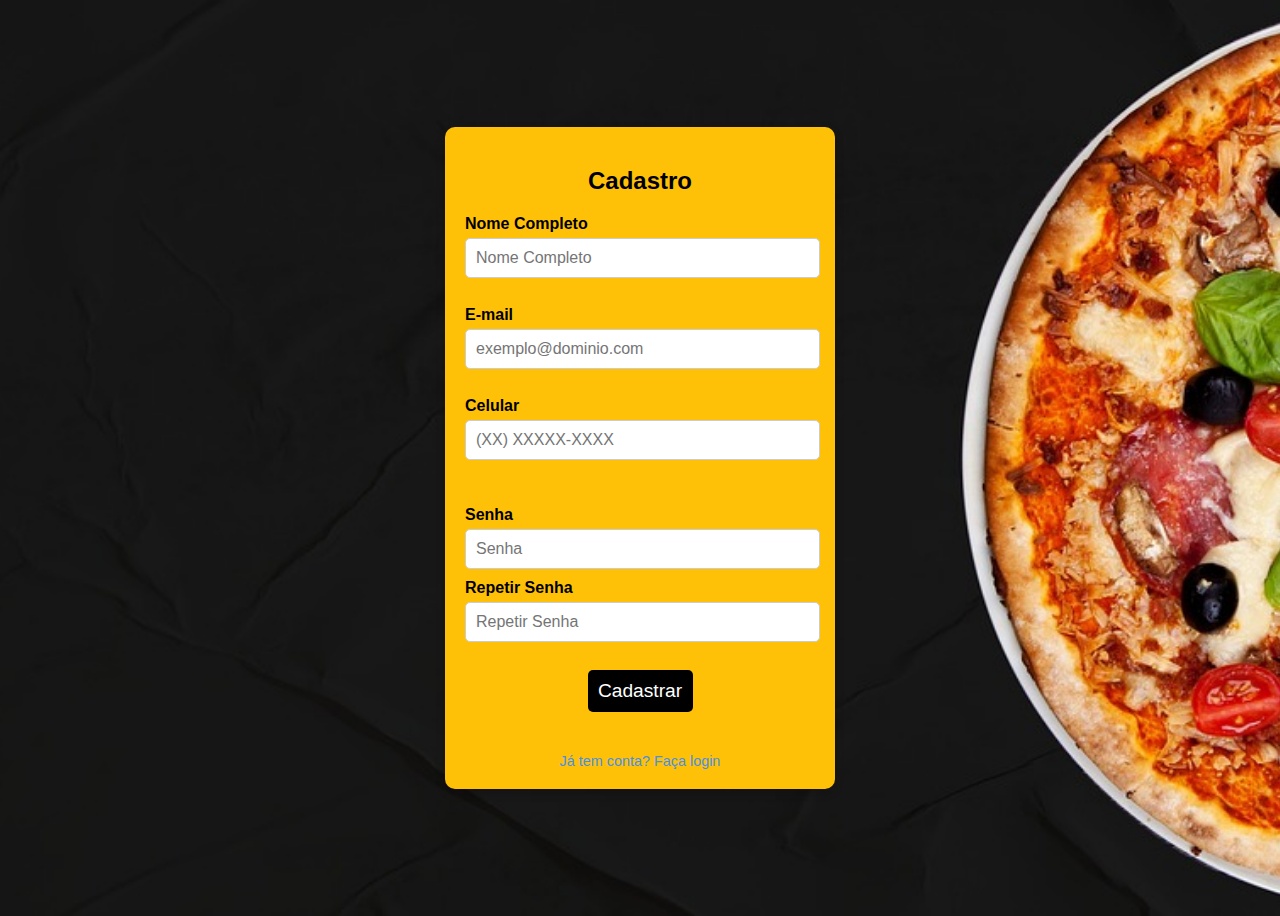
<file: cadastro.html>
<!DOCTYPE html>
<html lang="pt-BR">
<head>
    <meta charset="UTF-8">
    <meta name="viewport" content="width=device-width, initial-scale=1.0">
    <title>Cadastro</title>
    <link rel="stylesheet" href="styles.css">
</head>
<body style="background-image: url('img/fundo-login.jpg'); background-size: cover; background-position: center center; background-repeat: no-repeat;">

    <div class="form-container-wrapper">
        <div class="form-container">
            <h2>Cadastro</h2>
            <form id="registration-form">
                <div class="input-group">
                    <label for="name">Nome Completo</label>
                    <input type="text" id="name" name="name" required minlength="15" placeholder="Nome Completo">
                    <small id="name-error" class="error-message">O nome deve ter no mínimo 15 caracteres.</small>
                </div>

                <div class="input-group">
                    <label for="email">E-mail</label>
                    <input type="email" id="email" name="email" required placeholder="exemplo@dominio.com">
                    <small id="email-error" class="error-message">Por favor, insira um e-mail válido.</small>
                </div>

                <div class="input-group">
                    <label for="phone">Celular</label>
                    <input type="text" id="phone" name="phone" placeholder="(XX) XXXXX-XXXX" required>
                    <span id="phone-error" style="visibility: hidden; color: red;">Número de celular inválido. O formato correto é (XX) XXXXX-XXXX.</span>
                </div>

                <div class="input-group">
                    <label for="password">Senha</label>
                    <input type="password" id="password" name="password" required minlength="6" placeholder="Senha">
                </div>

                <div class="input-group">
                    <label for="confirm-password">Repetir Senha</label>
                    <input type="password" id="confirm-password" name="confirm-password" required minlength="6" placeholder="Repetir Senha">
                    <small id="password-error" class="error-message">As senhas não coincidem.</small>
                </div>

                <button type="submit" class="btn-login">Cadastrar</button>

                <!-- Mensagem de erro geral -->
                <p class="error-message" id="form-error">Erro no cadastro, verifique os campos.</p>

                <!-- Links -->
                <div class="login-options">
                    <a href="login.html" class="login-link">Já tem conta? Faça login</a>
                </div>
            </form>
        </div>
    </div>

    <script src="script.js"></script>
</body>
</html>
</file>
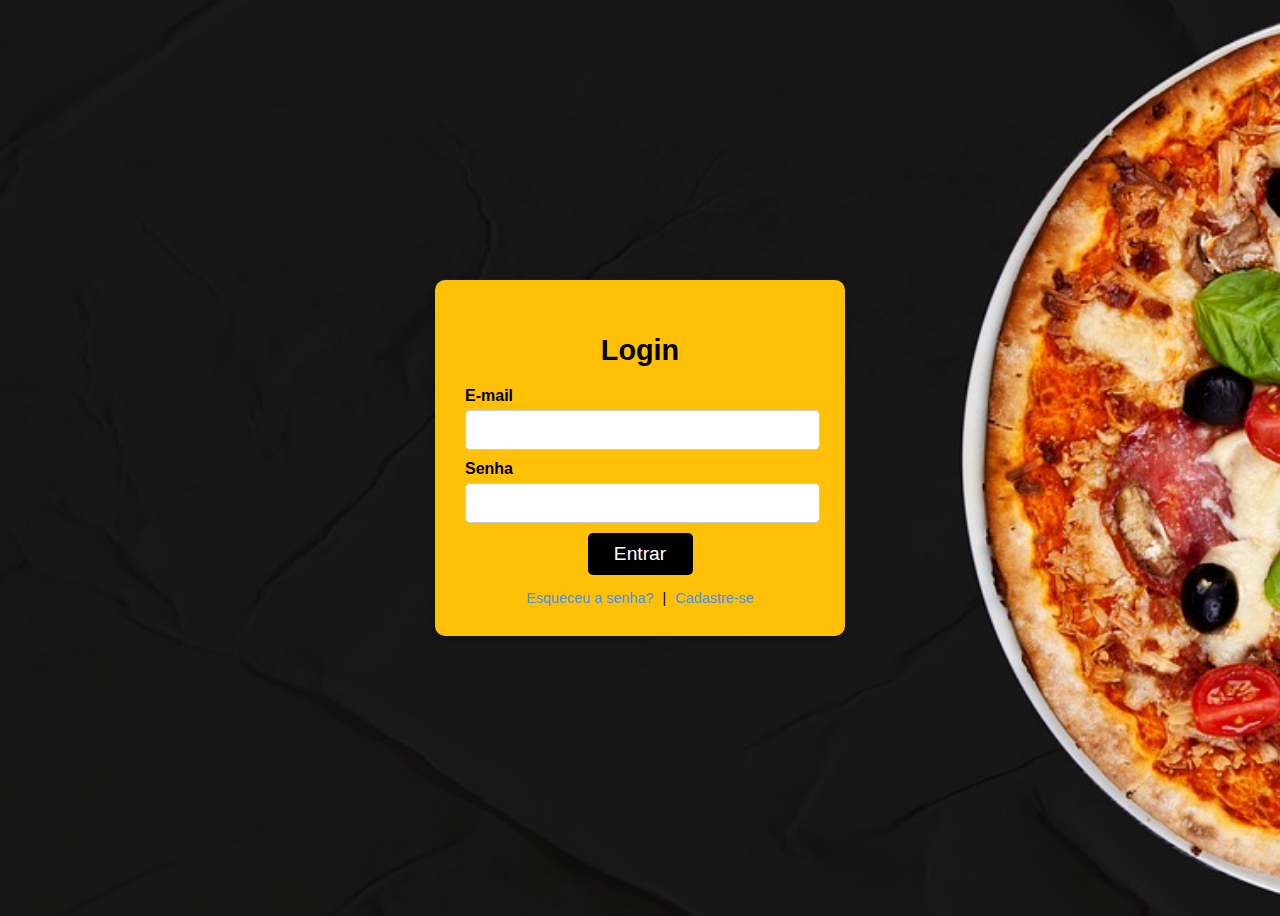
<file: login.html>
<!DOCTYPE html>
<html lang="pt-BR">
<head>
    <meta charset="UTF-8">
    <meta name="viewport" content="width=device-width, initial-scale=1.0">
    <title>Login</title>
    <link rel="stylesheet" href="styles.css">
</head>
<body style="background-image: url('img/fundo-login.jpg'); background-size: cover; background-position: center center; background-repeat: no-repeat;">

    <div class="login-container-wrapper">
        <div class="login-container">
            <h2 id="login">Login</h2>
            <form id="login-form">
                <div class="input-group">
                    <label for="login-email">E-mail</label>
                    <input type="email" id="login-email" name="email" required>
                </div>
                <div class="input-group">
                    <label for="login-password">Senha</label>
                    <input type="password" id="login-password" name="password" required>
                </div>
                <button type="submit" class="btn-login">Entrar</button>

                <!-- Mensagem de erro -->
                <p id="error-message" class="error-message" style="display: none;">Usuário ou senha inválidos</p>

                <!-- Links para "Esqueceu a senha?" e "Cadastre-se" -->
                <div class="login-options">
                    <a href="#" class="forgot-password">Esqueceu a senha?</a>
                    <span>|</span>
                    <a href="cadastro.html" class="signup">Cadastre-se</a>
                </div>
            </form>
        </div>
    </div>

    <script src="script.js"></script>
</body>
</html>
</file>
<file: styles.css>
/*barra de navegação*/

.navbar .nav-link {
    color: #fff; /* Cor branca para o texto */
    transition: color 0.3s ease; /* Animação suave ao passar o mouse */
    font-size: 1.2rem; /* Aumentar o tamanho da fonte */
    letter-spacing: 1px; /* Aumentar o espaçamento entre as letras */
}
.navbar .nav-link.active {
    color: #ffc107; /* Amarelo mostarda para o item ativo */
}
.navbar .nav-link:hover,
.navbar .nav-link:focus {
    color: #ffc107; /* Amarelo mostarda ao passar o mouse ou tocar */
}
.navbar .navbar-brand {
    color: #fff; /* Cor branca para o nome da marca */
    font-size: 1.5rem; /* Aumentar o tamanho da fonte da marca */
    letter-spacing: 1px; /* Aumentar o espaçamento entre as letras da marca */
}
.navbar .navbar-brand:hover {
    color: #ffc107; /* Amarelo mostarda ao passar o mouse na marca */
}
/* Estilo do ícone de usuário com espaçamento */
.navbar .btn-warning {
    margin-left: 20px; /* Aumentar o espaçamento entre o ícone e as opções da navbar */
    background-color: #ffc107; /* Cor de fundo amarela */
    border-color: #ffc107; /* Cor da borda amarela */
    color: #fff; /* Cor do texto branca */
}

/*apresentação pizzaria*/

.first-section {
    position: relative;
    background-image: url('img/fundo-pizza.jpg'); /* Altere o caminho para a sua imagem */
    background-size: cover; /* Ajusta a imagem para cobrir toda a área */
    background-position: center; /* Centraliza a imagem */
    height: 100vh; /* Ocupa 100% da altura da janela */
    color: white; /* Cor do texto */
    display: flex;
    align-items: center; /* Alinha o conteúdo no centro verticalmente */
    justify-content: center; /* Alinha o conteúdo no centro horizontalmente */
    text-align: center; /* Centraliza o texto */
    padding: 0 20px; /* Espaçamento nas laterais para garantir que o conteúdo não encoste nas bordas */
}

/* Adicionando a sombra preta sobre a imagem */
.first-section {
    position: relative;
    background-image: url('img/fundo-pizza.jpg'); /* Altere o caminho para a sua imagem */
    background-size: cover; /* Ajusta a imagem para cobrir toda a área */
    background-position: center; /* Centraliza a imagem */
    height: 100vh; /* Ocupa 100% da altura da janela */
    color: white; /* Cor do texto */
    display: flex;
    align-items: center; /* Alinha o conteúdo no centro verticalmente */
    justify-content: center; /* Alinha o conteúdo no centro horizontalmente */
    text-align: center; /* Centraliza o texto */
    padding: 0 20px; /* Espaçamento nas laterais para garantir que o conteúdo não encoste nas bordas */
}

/* Adicionando a sombra preta mais forte sobre a imagem */
.first-section::before {
    content: ""; /* Necessário para criar o pseudo-elemento */
    position: absolute;
    top: 0;
    left: 0;
    right: 0;
    bottom: 0;
    background: rgba(0, 0, 0, 0.6); /* Sombra preta com 80% de opacidade (mais forte) */
    z-index: 1; /* Coloca a sombra atrás do conteúdo */
}

/* Estilo do conteúdo principal */
.conteudo-principal {
    position: relative;
    z-index: 2; /* Garante que o conteúdo esteja acima da sobreposição */
}

.conteudo-principal h1 {
    font-size: 3rem; /* Tamanho da fonte do título */
    font-weight: bold;
    margin-bottom: 10px;
}

.conteudo-principal h2 {
    font-size: 1.8rem; /* Tamanho da fonte do subtítulo */
    margin-bottom: 20px;
}

/* Estilo do botão */
.btn-pizza .reservar {
    background-color: #f39c12; /* Cor de fundo do botão (amarelo) */
    border: none;
    padding: 15px 30px;
    font-size: 1.2rem;
    color: white;
    cursor: pointer;
    border-radius: 5px;
    transition: background-color 0.3s ease;
}

.btn-pizza .reservar:hover {
    background-color: #e67e22; /* Cor do botão quando o cursor está sobre ele */
}

/* Garantir que o botão não sobreponha o conteúdo */
@media (max-width: 768px) {
    .first-section {
        height: 80vh; /* Menos altura em telas pequenas */
    }
}

/*sobre nos*/
.sobre-nos {
    background-color: #1f1e1f; /* Fundo escuro */
    padding: 60px 0;
    color: #fff; /* Texto padrão branco */
}

.contentsobre {
    padding-right: 20px;
}

.title {
    font-size: 2.5rem;
    font-weight: 700;
    color: #ffc107; /* Amarelo vibrante */
    margin-bottom: 20px;
}

.description {
    font-size: 1.125rem;
    line-height: 1.8;
    color: #f8f9fa; /* Branco suave */
    text-align: justify;
    margin-bottom: 15px;
}

.img-cozinha img {
    width: 100%;
    border-radius: 10px; /* Cantos arredondados */
    box-shadow: 0 4px 20px rgba(0, 0, 0, 0.4); /* Sombra para destaque */
}

@media (max-width: 768px) {
    .title {
        font-size: 2rem;
        text-align: center;
    }

    .description {
        font-size: 1rem;
        text-align: center;
    }

    .contentsobre {
        padding-right: 0;
    }
}

/*cardapio*/

.cardapio {
    background-color: #000;
    padding: 60px 20px;
}

.section-title {
    text-align: center;
    font-size: 2.5rem;
    color: #ffc107;
    margin-bottom: 40px;
    font-weight: 700;
}

.itens-cardapio {
    display: grid;
    grid-template-columns: repeat(auto-fit, minmax(280px, 1fr));
    gap: 20px;
    align-items: stretch;
}

/* Card */
.card {
    background: #1f1e1f;
    border: 1px solid #343a40;
    border-radius: 10px;
    overflow: hidden;
    box-shadow: 0 4px 10px rgba(0, 0, 0, 0.1);
    transition: transform 0.3s ease, box-shadow 0.3s ease;
    text-align: center;
}

.card:hover {
    transform: translateY(-5px);
    box-shadow: 0 6px 15px rgba(0, 0, 0, 0.2);
}

.card-img {
    width: 100%;
    height: 200px;
    object-fit: cover;
}

.info {
    padding: 15px;
}

.pizza-name {
    font-size: 1.5rem;
    color: #fff;
    margin-bottom: 10px;
}

h4 {
    font-size: 1rem;
    color: #fff;
    margin-bottom: 5px;
}

h4 span {
    color: #ffc107;
    font-weight: 700;
}

/* Botão */
.btn-pedir {
    display: inline-block;
    background-color: #ffc107; 
    color: #fff;
    padding: 10px 20px;
    border-radius: 5px;
    text-decoration: none;
    font-size: 1rem;
    font-weight: bold;
    text-align: center;
    transition: background-color 0.3s;
}

.btn-pedir:hover {
    background-color: #1ebe57; /* Efeito hover mais escuro */
}


.btn-pedir:hover {
    background: #e0a800;
    color: #fff;
}

/* Responsividade */
@media (max-width: 768px) {
    .section-title {
        font-size: 2rem;
    }

    .info {
        padding: 10px;
    }

    .btn-pedir {
        padding: 8px 16px;
    }
}

/* Estilo da seção de mapa */

.mapa {
    background-color: #1f1e1f;
    padding: 60px 20px;
}

.cards-container {
    display: flex;
    justify-content: space-between; /* Espaçamento entre os cards */
    gap: 20px; /* Espaço entre os cards */
    flex-wrap: wrap; /* Permite que os cards fiquem empilhados em telas menores */
    padding: 20px;
}

/* Estilo de cada card */
.card-mapa {
    background-color: #ffc107;
    padding: 20px;
    border-radius: 8px;
    box-shadow: 0 4px 10px rgba(0, 0, 0, 0.1);
    width: calc(33.333% - 20px); /* Cada card ocupa 1/3 da largura menos o espaço do gap */
    text-align: center; /* Centraliza o texto */
}

/* Título do card */
.card-mapa h3 {
    font-size: 1.5rem;
    color: #000;
    margin-bottom: 15px;
}

/* Texto dentro do card */
.card-mapa p {
    font-size: 1rem;
    line-height: 1.6;
    color: #000;
}

/* Responsividade para telas menores */
@media (max-width: 768px) {
    .card-mapa {
        width: 100%; /* Cards ocupam 100% da largura */
    }
}

/*contatos*/

/* Estilo geral do contêiner de contatos */
.contatos {
    padding: 50px 20px;
    background-color: #000; /* Fundo escuro */
    color: #f8f9fa; /* Texto claro */
    display: flex;
    flex-wrap: wrap;
    justify-content: space-between;
    gap: 20px;
}

.contato-info {
    flex: 1;
    min-width: 300px;
}

.contato-info h1 {
    color: #fff; /* Cor amarela para destaque */
    font-size: 1.5rem;
    margin-bottom: 10px;
}

.contato-info p {
    font-size: 1.2rem;
    margin-bottom: 8px;
    color:#fff;
}

/* Links de redes sociais */
.redes-sociais-container {
    flex: 1;
    min-width: 300px;
    text-align: center;
}

.redes-sociais-container h2 {
    color: #fff;
    font-size: 1.5rem;
    margin-bottom: 20px;
}

.redes-sociais {
    display: flex;
    justify-content: center;
    gap: 15px;
}

.redes-sociais a {
    font-size: 2rem;
    color: #fff;
    transition: color 0.3s ease;
}

.redes-sociais a:hover {
    color: #ffc107; /* Destaque ao passar o mouse */
}

/* Botão flutuante do WhatsApp */
.whatsapp-float {
    position: fixed;
    bottom: 20px;
    right: 20px;
    background-color: #25d366; /* Verde do WhatsApp */
    color: #fff;
    font-size: 2rem;
    width: 60px;
    height: 60px;
    display: flex;
    justify-content: center;
    align-items: center;
    border-radius: 50%;
    box-shadow: 0 4px 8px rgba(0, 0, 0, 0.2);
    transition: transform 0.3s ease, box-shadow 0.3s ease;
}

.whatsapp-float:hover {
    transform: scale(1.1);
    box-shadow: 0 6px 12px rgba(0, 0, 0, 0.3);
}

.link-sobre-nos {
    text-decoration: none; /* Remove o sublinhado */
    color: inherit; /* Mantém a cor herdada ou ajusta conforme necessário */
}

.link-sobre-nos:hover {
    color: #ffc107; /* Cor ao passar o mouse, se desejar */
}


/* Estilo do rodapé */
footer {
    background-color: #1f1e1f;
    padding: 20px 0;
    text-align: center;
    color: #f8f9fa;
    font-size: 1rem;
}

footer h4 {
    margin: 0;
}

/* Responsividade */
@media (max-width: 768px) {
    .contatos {
        flex-direction: column;
        align-items: center;
    }

    .contato-info, .redes-sociais-container {
        text-align: center;
    }
}

/* Container do login */
.login-container-wrapper {
    display: flex;
    justify-content: center;
    align-items: center;
    height: 100vh;
    font-family: Arial, Helvetica, sans-serif;

}

.login-container {
    background-color: #ffc107; /* Fundo branco com leve transparência */
    padding: 30px;
    border-radius: 10px;
    box-shadow: 0 4px 10px rgba(0, 0, 0, 0.2); /* Sombra ao redor */
    width: 100%;
    max-width: 350px;
    text-align: center;
}

/* Título do login */
#login {
    font-size: 1.8rem;
    margin-bottom: 20px;
    color: #000; /* Azul suave */
}

/* Estilo dos grupos de inputs */
.input-group {
    margin-bottom: 10px;
    text-align: left;
}

.input-group label {
    display: block;
    margin-bottom: 5px;
    font-weight: bold;
}

.input-group input {
    width: 95%;
    padding: 10px;
    border: 1px solid #ccc;
    border-radius: 5px;
    font-size: 1rem;
}

/* Botão de login */
.btn-login {
    width: 30%;
    padding: 10px;
    background-color: #000;
    color: white;
    font-size: 1.2rem;
    border: none;
    border-radius: 5px;
    cursor: pointer;
    transition: background-color 0.3s;
}

.btn-login:hover {
    background-color: #357ABD; /* Azul mais escuro ao passar o mouse */
}

.error-message {
    visibility: hidden;
    color: red;
    font-size: 12px;
}


/* Links de opções */
.login-options {
    margin-top: 15px;
    font-size: 0.9rem;
}

.login-options a {
    color: #4A90E2;
    text-decoration: none;
    margin: 0 5px;
    transition: color 0.3s;
}

.login-options a:hover {
    color: #357ABD;
}

/* Responsividade */
@media (max-width: 480px) {
    .login-container {
        padding: 20px;
    }

    #login {
        font-size: 1.5rem;
    }

    .btn-login {
        font-size: 1rem;
    }
}

.form-container-wrapper {
    display: flex;
    justify-content: center;
    align-items: center;
    height: 100vh;
    font-family: Arial, Helvetica, sans-serif;
    

}
.form-container {
    background-color: #ffc107; /* Fundo branco com leve transparência */
    padding: 20px;
    border-radius: 10px;
    box-shadow: 0 4px 10px rgba(0, 0, 0, 0.2); /* Sombra ao redor */
    width: 95%;
    max-width: 350px;
    text-align: center;
}



/* Botão flutuante CHATBOT*/
#chatbot-button {
    position: fixed;
    bottom: 20px;
    right: 20px;
    background-color: #ffc107;
    color: white;
    border: none;
    border-radius: 50%;
    width: 60px;
    height: 60px;
    display: flex;
    align-items: center;
    justify-content: center;
    cursor: pointer;
    font-size: 18px;
    box-shadow: 0 4px 8px rgba(0, 0, 0, 0.2);
}

/* Janela do Chatbot */
#chatbot {
    position: fixed;
    bottom: 90px;
    right: 20px;
    width: 300px;
    background: white;
    border: 1px solid #ddd;
    border-radius: 10px;
    box-shadow: 0 4px 8px rgba(0, 0, 0, 0.2);
    display: flex;
    flex-direction: column;
    font-family: Arial, sans-serif;
    overflow: hidden;
}

/* Cabeçalho */
#chatbot-header {
    background-color: #ffc107;
    color: white;
    padding: 10px;
    font-size: 16px;
    display: flex;
    justify-content: space-between;
    align-items: center;
}

/* Mensagens */
#chatbot-messages {
    padding: 10px;
    flex: 1;
    overflow-y: auto;
    background: #f9f9f9;
}
.message {
    margin-bottom: 10px;
    padding: 8px 12px;
    border-radius: 8px;
}
.message.bot {
    background-color: #ffc107;
    color: white;
    align-self: flex-start;
}
.message.user {
    background-color: #ddd;
    align-self: flex-end;
}

/* Botão de ações */
#chatbot-actions {
    padding: 10px;
    text-align: center;
}
#chatbot-actions button {
    background-color: #ffc107;
    color: white;
    border: none;
    padding: 8px 12px;
    border-radius: 5px;
    cursor: pointer;
}
.hidden {
    display: none;
}
</file>
